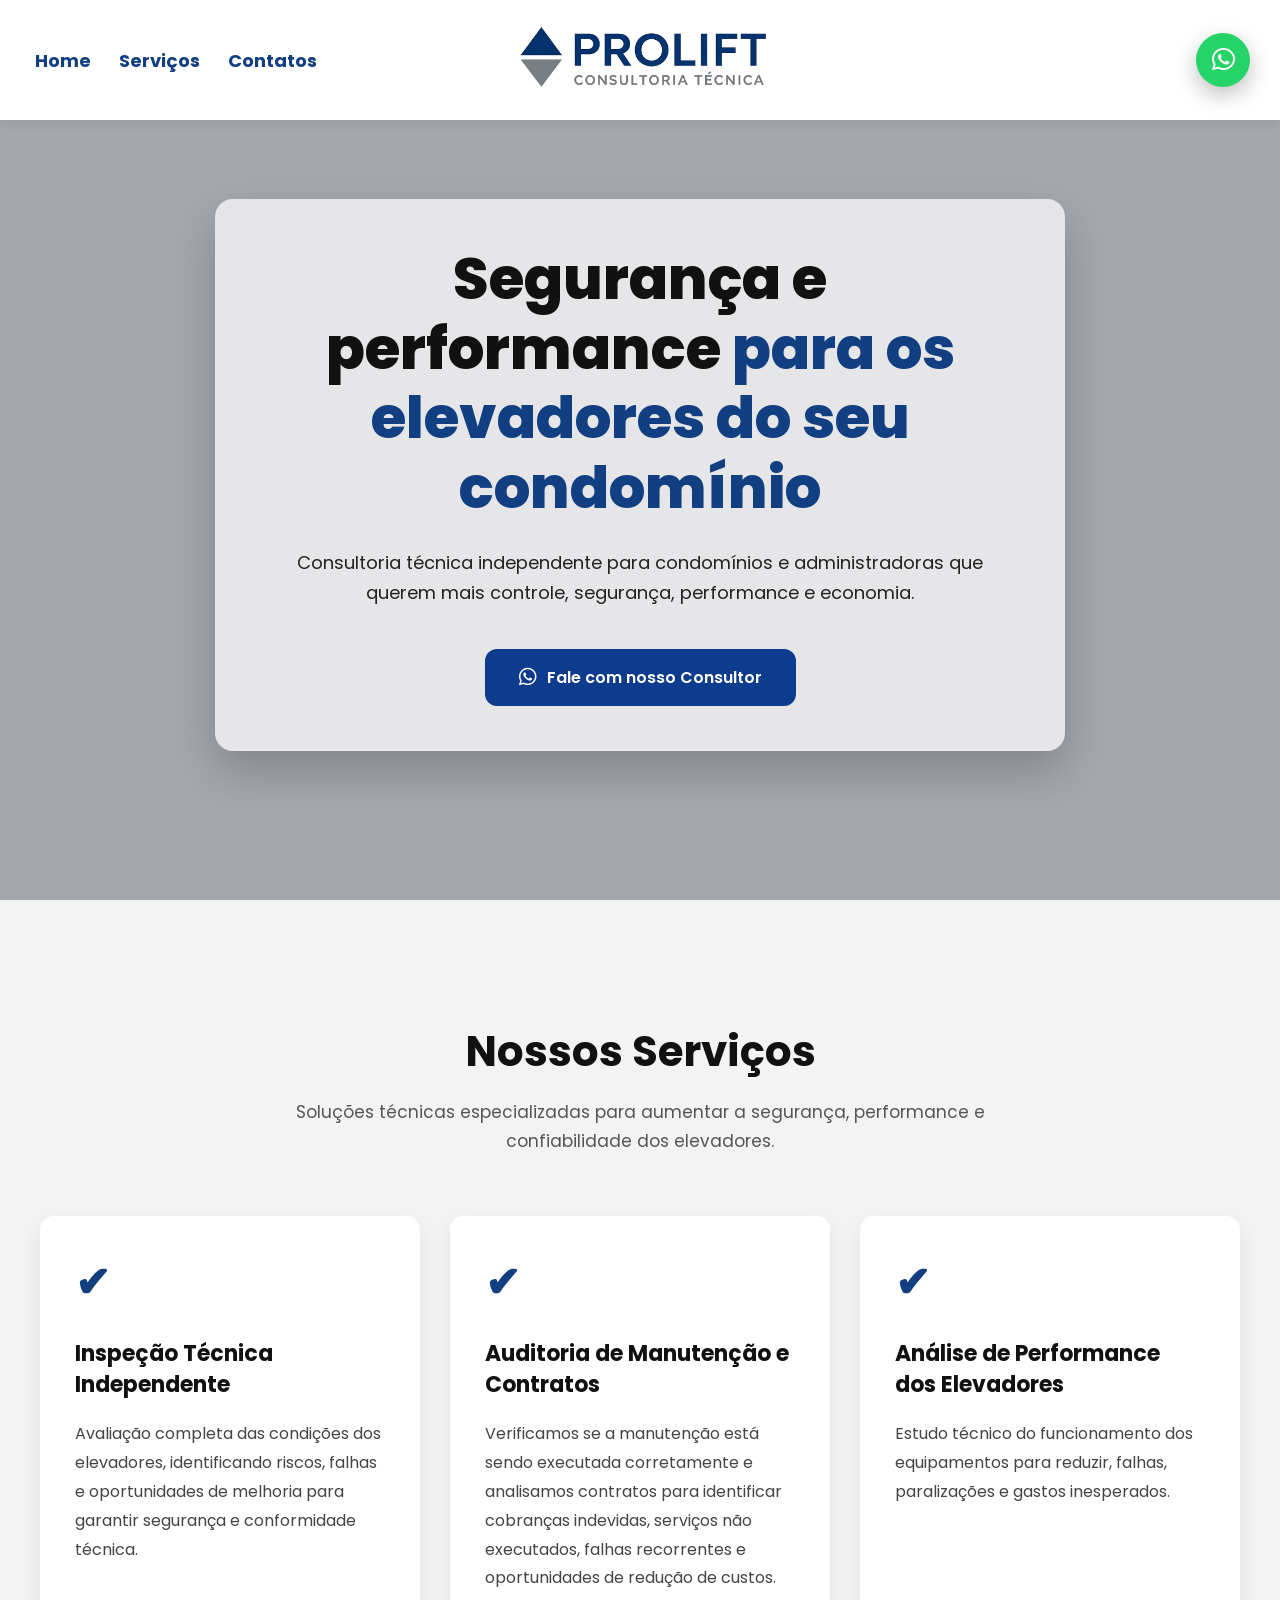
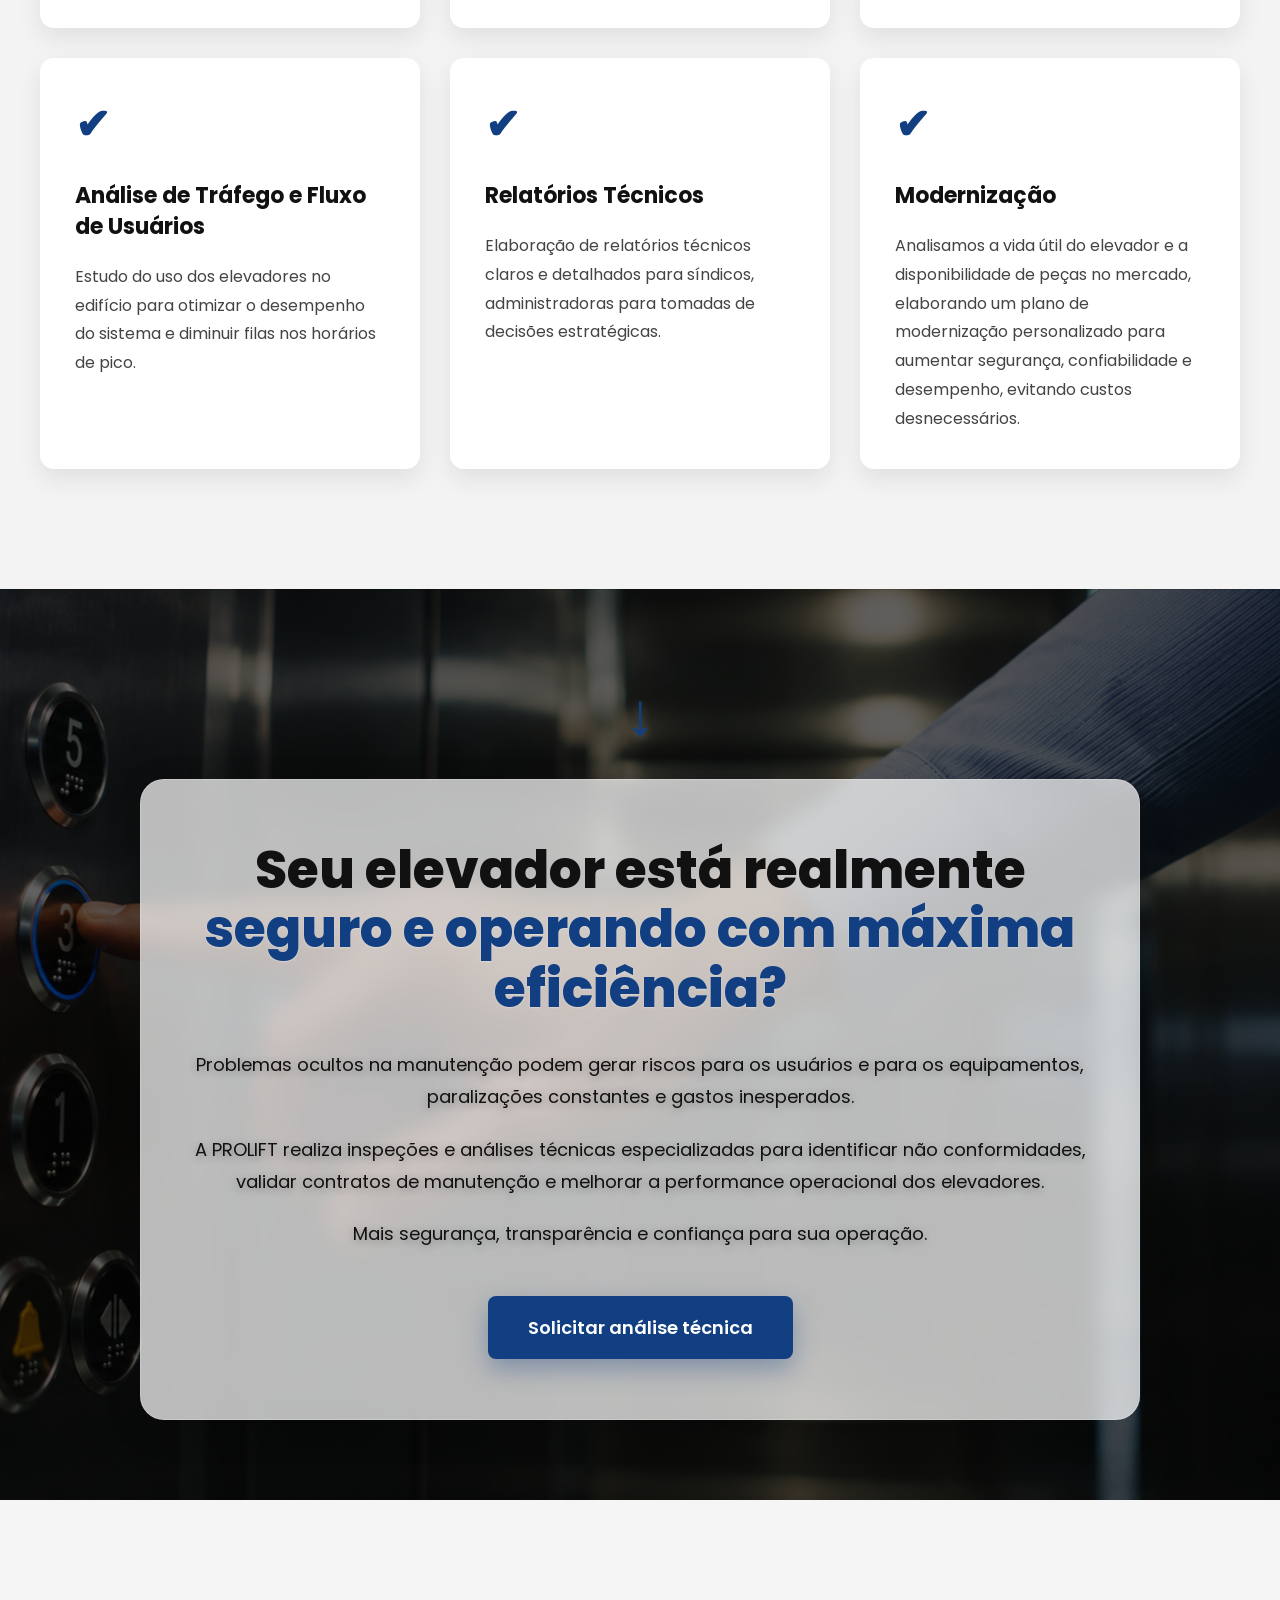
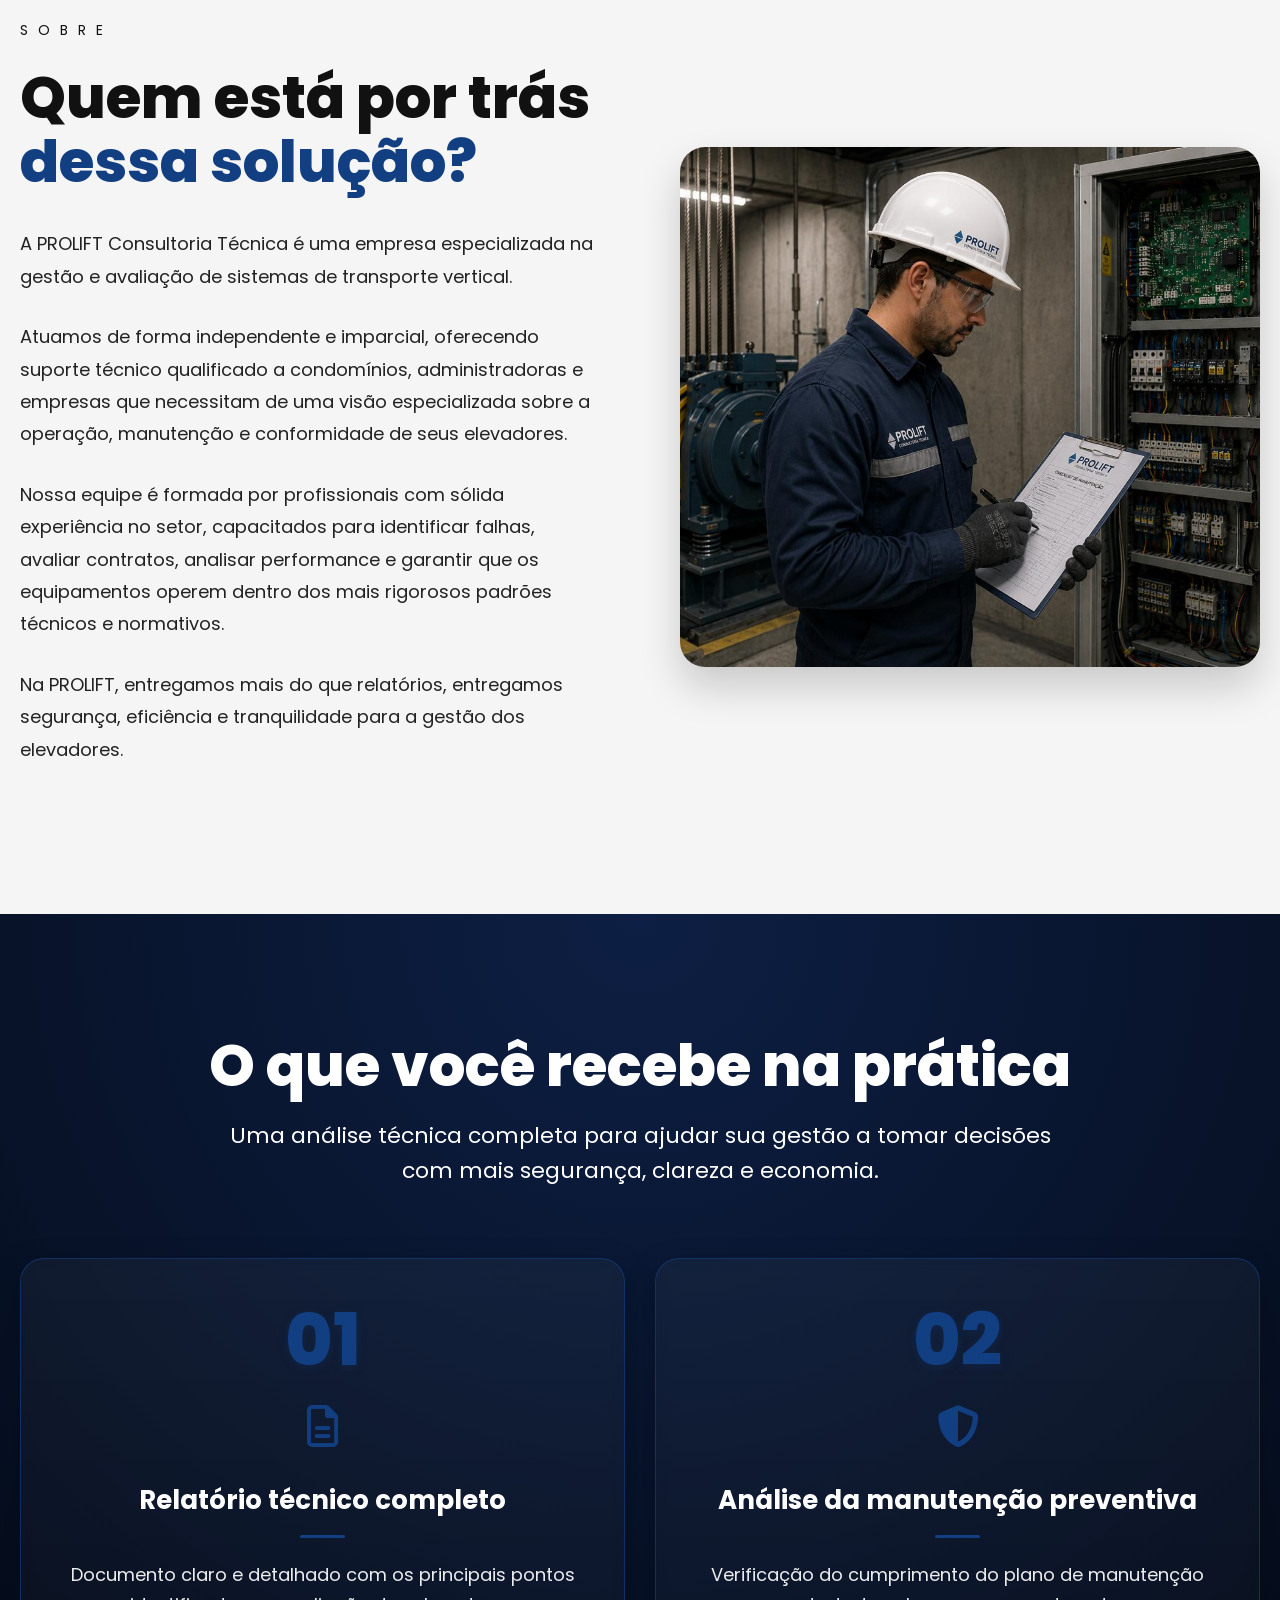
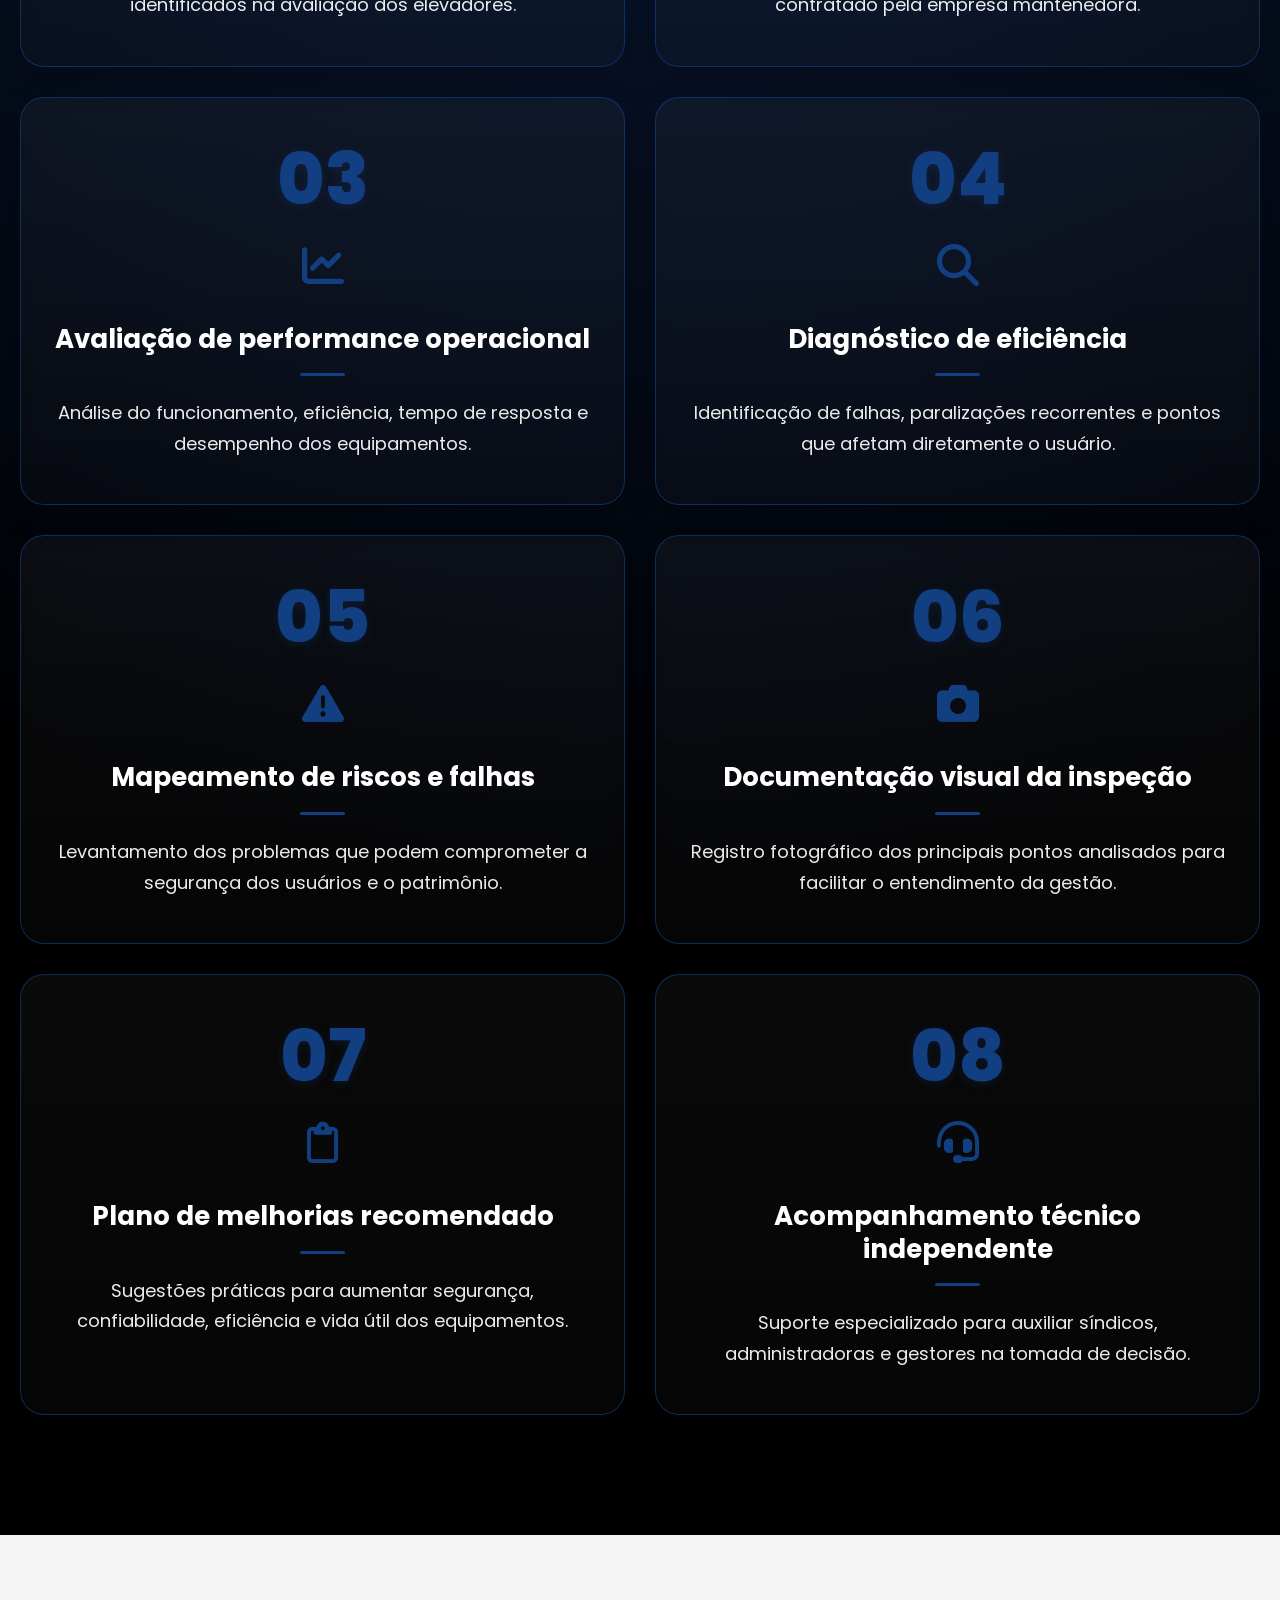
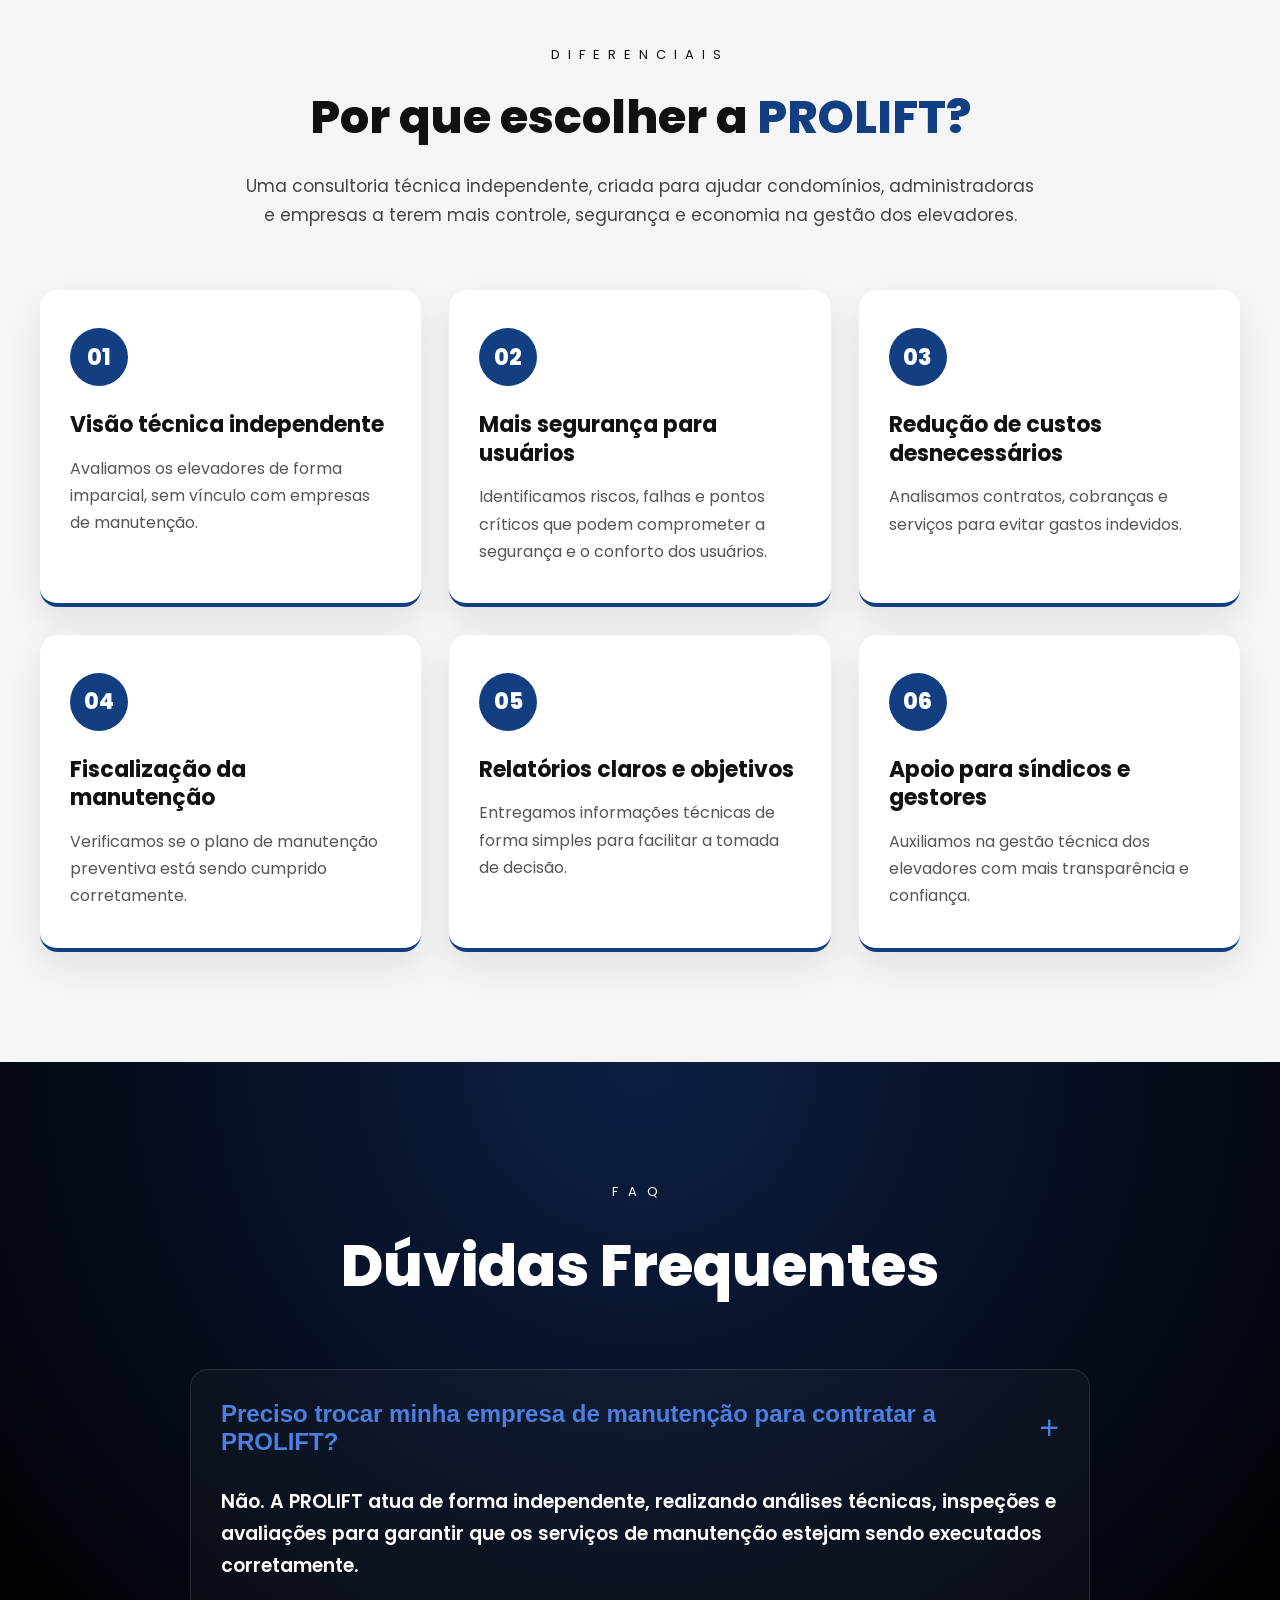
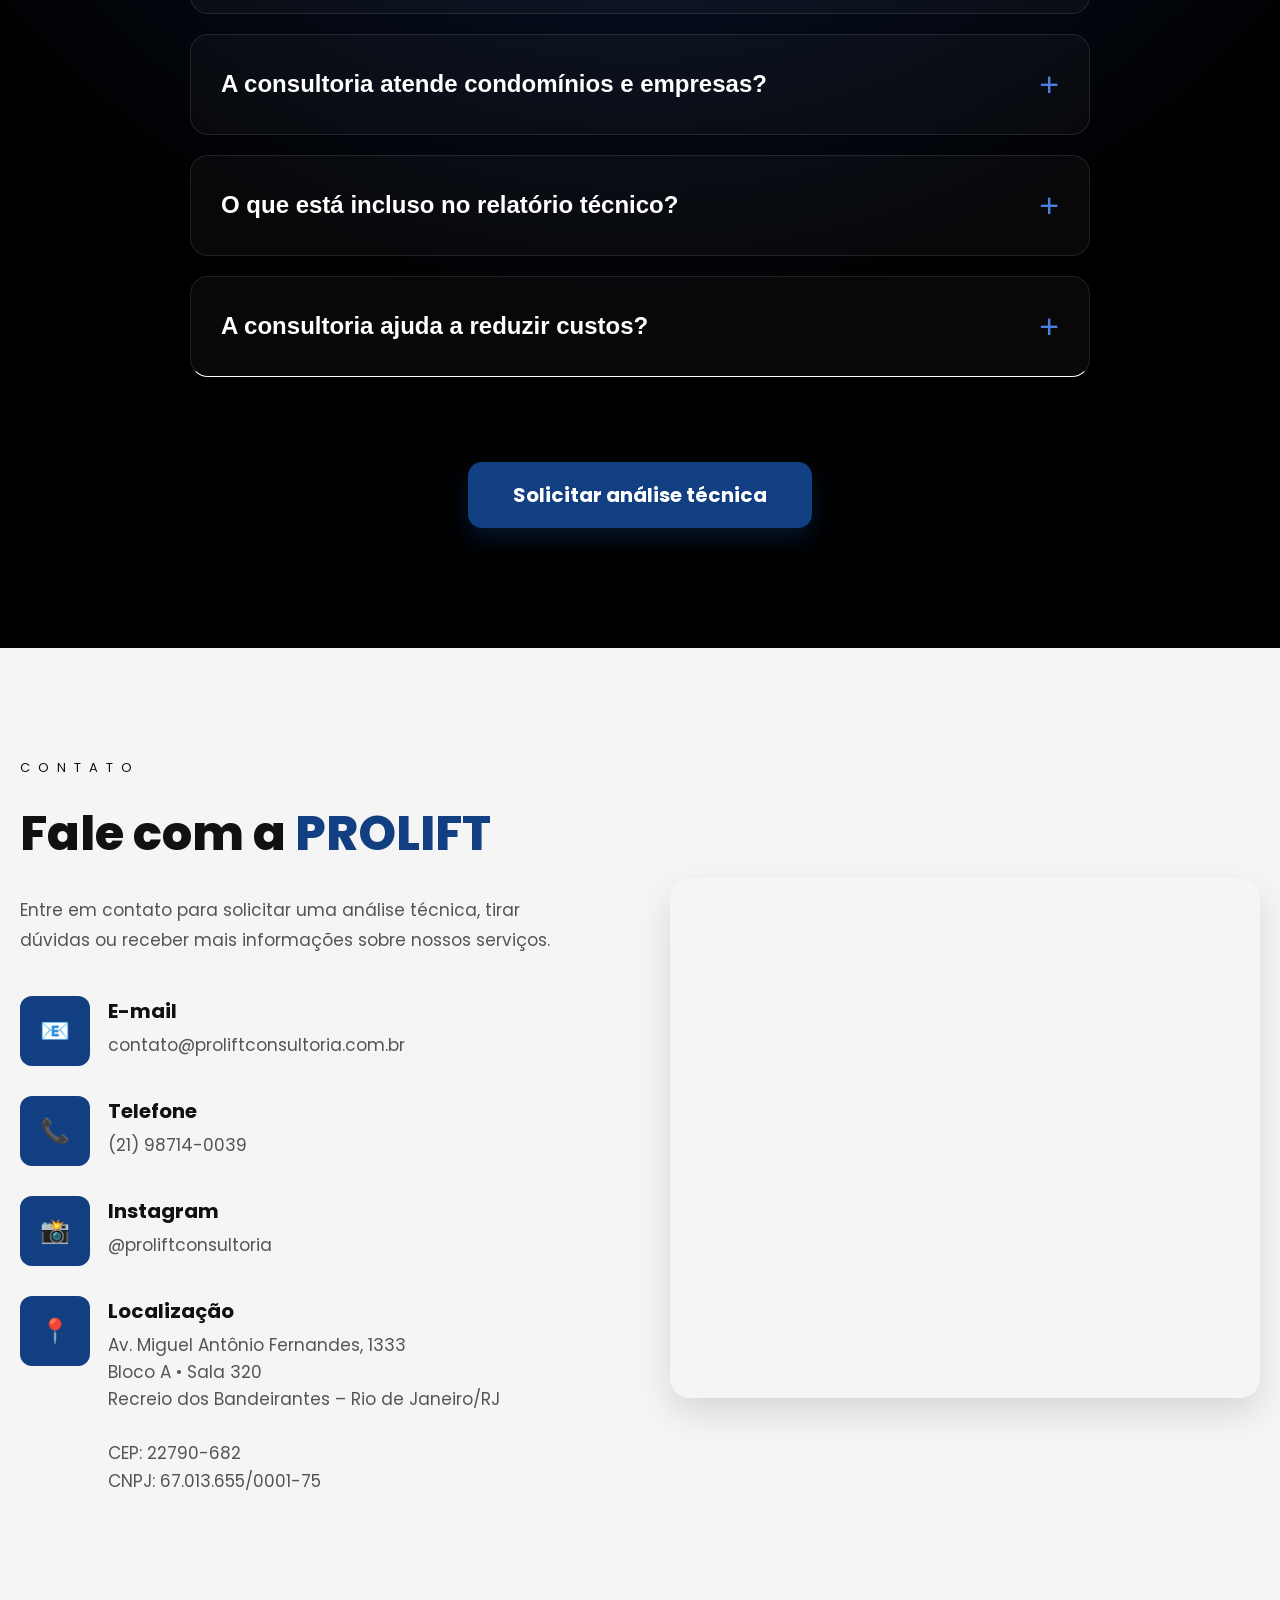
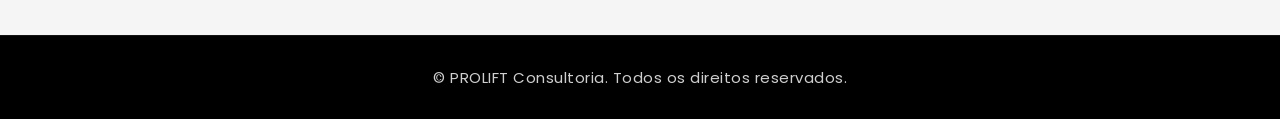
<file: index.html>
<!DOCTYPE html>
<html lang="pt-BR">
<head>
  <meta charset="UTF-8">
  <meta name="viewport" content="width=device-width, initial-scale=1.0">
  <title>PROLIFT</title>

  <link rel="icon" type="image/png" href="favicon.png">

  <link
  rel="stylesheet"
  href="https://cdnjs.cloudflare.com/ajax/libs/font-awesome/6.5.1/css/all.min.css"
/>

  <!-- CSS -->
  <link rel="stylesheet" href="estilo.css">

  <link
    rel="stylesheet"
    href="https://cdnjs.cloudflare.com/ajax/libs/font-awesome/6.5.1/css/all.min.css"
  />

  <!-- Fonte -->
  <link rel="preconnect" href="https://fonts.googleapis.com">
  <link rel="preconnect" href="https://fonts.gstatic.com" crossorigin>

  <link href="https://fonts.googleapis.com/css2?family=Poppins:wght@300;400;500;600;700;800&display=swap" rel="stylesheet">
</head>

<body>

<!-- TOPO -->
<header>

  <!-- MENU -->
  <nav class="menu">

    <a href="#inicio">Home</a>

    <a href="#servicos">Serviços</a>

    <a href="#contato">Contatos</a>

  </nav>

  <!-- LOGO -->
  <div class="logo">
    <img src="logotipo.png" alt="PROLIFT Consultoria Técnica">
  </div>

  <!-- WHATSAPP -->
  <a 
    href="https://wa.me/5521987140039"
    class="whatsapp-fixo"
    target="_blank"
  >
    <i class="fa-brands fa-whatsapp"></i>
  </a>

</header>

  <!-- HERO -->
  <section class="hero" id="inicio">

    <div class="hero-content">

      <h1>
        Segurança e performance 
        <span>para os elevadores do seu condomínio</span>
      </h1>

      <p>
        Consultoria técnica independente para condomínios e administradoras 
        que querem mais controle, segurança, performance e economia.
      </p>

      <a 
        href="https://wa.me/5521987140039"
        target="_blank"
        class="hero-btn"
      >
        <i class="fa-brands fa-whatsapp"></i>
        Fale com nosso Consultor
      </a>

    </div>

  </section>

  <section class="servicos" id="servicos">

  <div class="titulo-servicos">
    <h2>Nossos Serviços</h2>
    <p>
      Soluções técnicas especializadas para aumentar a segurança,
      performance e confiabilidade dos elevadores.
    </p>
  </div>

  <div class="cards-servicos">

  <div class="card">
    <div class="icone">✔</div>
    <h3>Inspeção Técnica Independente</h3>
    <p>
      Avaliação completa das condições dos elevadores, identificando riscos,
      falhas e oportunidades de melhoria para garantir segurança e conformidade técnica.
    </p>
  </div>

  <div class="card">
    <div class="icone">✔</div>
    <h3>Auditoria de Manutenção e Contratos</h3>
    <p>
      Verificamos se a manutenção está sendo executada corretamente e analisamos
      contratos para identificar cobranças indevidas, serviços não executados,
      falhas recorrentes e oportunidades de redução de custos.
    </p>
  </div>

  <div class="card">
    <div class="icone">✔</div>
    <h3>Análise de Performance dos Elevadores</h3>
    <p>
      Estudo técnico do funcionamento dos equipamentos para reduzir, falhas, paralizações e gastos inesperados.
    </p>
  </div>

  <div class="card">
    <div class="icone">✔</div>
    <h3>Análise de Tráfego e Fluxo de Usuários</h3>
    <p>
      Estudo do uso dos elevadores no edifício para otimizar o desempenho do sistema
      e diminuir filas nos horários de pico.
    </p>
  </div>

  <div class="card">
    <div class="icone">✔</div>
    <h3>Relatórios Técnicos</h3>
    <p>
      Elaboração de relatórios técnicos claros e detalhados para síndicos,
      administradoras para tomadas de decisões estratégicas.
    </p>
  </div>

  <div class="card">
    <div class="icone">✔</div>
    <h3>Modernização</h3>
    <p>
      Analisamos a vida útil do elevador e a disponibilidade de peças no mercado,
      elaborando um plano de modernização personalizado para aumentar segurança,
      confiabilidade e desempenho, evitando custos desnecessários.
    </p>
  </div>

</div>

  </div>

</section>

<section class="cta-elevador">

  <div class="overlay"></div>

  <div class="cta-container">

    <div class="seta">↓</div>

    <div class="cta-box">

      <h2>
        Seu elevador está realmente 
        <span>seguro e operando com máxima eficiência?</span>
      </h2>

      <p>
        Problemas ocultos na manutenção podem gerar riscos para os usuários e para os equipamentos, paralizações constantes e gastos inesperados.
      </p>

      <p>
        A PROLIFT realiza inspeções e análises técnicas especializadas
        para identificar não conformidades, validar contratos de manutenção
        e melhorar a performance operacional dos elevadores.
      </p>

      <p class="destaque">
        Mais segurança, transparência e confiança para sua operação.
      </p>

      <a 
        href="https://wa.me/5521987140039?text=Olá!%20Vim%20através%20do%20site%20da%20PROLIFT%20e%20gostaria%20de%20mais%20informações%20sobre%20os%20serviços%20de%20consultoria%20técnica%20para%20elevadores." 
        class="btn-cta"
        target="_blank"
      >
        Solicitar análise técnica
      </a>

    </div>

  </div>

</section>

<section class="sobre">

  <div class="sobre-container">

    <!-- TEXTO -->
    <div class="sobre-texto">

      <span class="subtitulo">SOBRE</span>

      <h2>
        Quem está por trás
        <span>dessa solução?</span>
      </h2>

      <p>
        A PROLIFT Consultoria Técnica é uma empresa especializada
        na gestão e avaliação de sistemas de transporte vertical.
      </p>

      <p>
        Atuamos de forma independente e imparcial, oferecendo
        suporte técnico qualificado a condomínios, administradoras
        e empresas que necessitam de uma visão especializada sobre
        a operação, manutenção e conformidade de seus elevadores.
      </p>

      <p>
        Nossa equipe é formada por profissionais com sólida experiência
        no setor, capacitados para identificar falhas, avaliar contratos,
        analisar performance e garantir que os equipamentos operem dentro
        dos mais rigorosos padrões técnicos e normativos.
      </p>

      <p>
        Na PROLIFT, entregamos mais do que relatórios, entregamos
        segurança, eficiência e tranquilidade para a gestão dos elevadores.
      </p>

    </div>

    <!-- IMAGEM -->
    <div class="sobre-imagem">

      <img 
        src="tecnico.jpeg" 
        alt="Técnico analisando elevador"
      >

    </div>

  </div>

</section>

<section class="entregas">

  <h2>
    O que você <span>recebe na prática</span>
  </h2>

  <p class="entregas-texto">
    Uma análise técnica completa para ajudar sua gestão a tomar decisões
    com mais segurança, clareza e economia.
  </p>

  <div class="entregas-grid">

    <!-- CARD 1 -->
    <div class="entrega-card">

      <span>01</span>

      <div class="entrega-icone">
        <i class="fa-regular fa-file-lines"></i>
      </div>

      <h3>Relatório técnico completo</h3>

      <div class="entrega-linha"></div>

      <p>
        Documento claro e detalhado com os principais pontos
        identificados na avaliação dos elevadores.
      </p>

    </div>

    <!-- CARD 2 -->
    <div class="entrega-card">

      <span>02</span>

      <div class="entrega-icone">
        <i class="fa-solid fa-shield-halved"></i>
      </div>

      <h3>Análise da manutenção preventiva</h3>

      <div class="entrega-linha"></div>

      <p>
        Verificação do cumprimento do plano de manutenção
        contratado pela empresa mantenedora.
      </p>

    </div>

    <!-- CARD 3 -->
    <div class="entrega-card">

      <span>03</span>

      <div class="entrega-icone">
        <i class="fa-solid fa-chart-line"></i>
      </div>

      <h3>Avaliação de performance operacional</h3>

      <div class="entrega-linha"></div>

      <p>
        Análise do funcionamento, eficiência, tempo de resposta
        e desempenho dos equipamentos.
      </p>

    </div>

    <!-- CARD 4 -->
    <div class="entrega-card">

      <span>04</span>

      <div class="entrega-icone">
        <i class="fa-solid fa-magnifying-glass"></i>
      </div>

      <h3>Diagnóstico de eficiência</h3>

      <div class="entrega-linha"></div>

      <p>
        Identificação de falhas, paralizações recorrentes e pontos que afetam diretamente o usuário.
      </p>

    </div>

    <!-- CARD 5 -->
    <div class="entrega-card">

      <span>05</span>

      <div class="entrega-icone">
        <i class="fa-solid fa-triangle-exclamation"></i>
      </div>

      <h3>Mapeamento de riscos e falhas</h3>

      <div class="entrega-linha"></div>

      <p>
        Levantamento dos problemas que podem comprometer
        a segurança dos usuários e o patrimônio.
      </p>

    </div>

    <!-- CARD 6 -->
    <div class="entrega-card">

      <span>06</span>

      <div class="entrega-icone">
        <i class="fa-solid fa-camera"></i>
      </div>

      <h3>Documentação visual da inspeção</h3>

      <div class="entrega-linha"></div>

      <p>
        Registro fotográfico dos principais pontos analisados
        para facilitar o entendimento da gestão.
      </p>

    </div>

    <!-- CARD 7 -->
    <div class="entrega-card">

      <span>07</span>

      <div class="entrega-icone">
        <i class="fa-regular fa-clipboard"></i>
      </div>

      <h3>Plano de melhorias recomendado</h3>

      <div class="entrega-linha"></div>

      <p>
        Sugestões práticas para aumentar segurança,
        confiabilidade, eficiência e vida útil dos equipamentos.
      </p>

    </div>

    <!-- CARD 8 -->
    <div class="entrega-card">

      <span>08</span>

      <div class="entrega-icone">
        <i class="fa-solid fa-headset"></i>
      </div>

      <h3>Acompanhamento técnico independente</h3>

      <div class="entrega-linha"></div>

      <p>
        Suporte especializado para auxiliar síndicos,
        administradoras e gestores na tomada de decisão.
      </p>

    </div>

  </div>

</section>

<section class="porque-prolift">

  <div class="porque-container">

    <span class="porque-subtitulo">DIFERENCIAIS</span>

    <h2>
      Por que escolher a <span>PROLIFT?</span>
    </h2>

    <p class="porque-descricao">
      Uma consultoria técnica independente, criada para ajudar condomínios,
      administradoras e empresas a terem mais controle, segurança e economia
      na gestão dos elevadores.
    </p>

    <div class="porque-grid">

      <div class="porque-card">
        <div class="porque-icone">01</div>
        <h3>Visão técnica independente</h3>
        <p>Avaliamos os elevadores de forma imparcial, sem vínculo com empresas de manutenção.</p>
      </div>

      <div class="porque-card">
        <div class="porque-icone">02</div>
        <h3>Mais segurança para usuários</h3>
        <p>Identificamos riscos, falhas e pontos críticos que podem comprometer a segurança e o conforto dos usuários.</p>
      </div>

      <div class="porque-card">
        <div class="porque-icone">03</div>
        <h3>Redução de custos desnecessários</h3>
        <p>Analisamos contratos, cobranças e serviços para evitar gastos indevidos.</p>
      </div>

      <div class="porque-card">
        <div class="porque-icone">04</div>
        <h3>Fiscalização da manutenção</h3>
        <p>Verificamos se o plano de manutenção preventiva está sendo cumprido corretamente.</p>
      </div>

      <div class="porque-card">
        <div class="porque-icone">05</div>
        <h3>Relatórios claros e objetivos</h3>
        <p>Entregamos informações técnicas de forma simples para facilitar a tomada de decisão.</p>
      </div>

      <div class="porque-card">
        <div class="porque-icone">06</div>
        <h3>Apoio para síndicos e gestores</h3>
        <p>Auxiliamos na gestão técnica dos elevadores com mais transparência e confiança.</p>
      </div>

    </div>

  </div>

</section>

<section class="faq">

  <div class="faq-container">

    <span class="faq-subtitulo">FAQ</span>

    <h2>
      Dúvidas <span>Frequentes</span>
    </h2>

    <div class="faq-lista">

      <!-- ITEM 1 -->
      <div class="faq-item ativo">

        <button type="button" class="faq-pergunta">
          Preciso trocar minha empresa de manutenção para contratar a PROLIFT?
          <span>+</span>
        </button>

        <div class="faq-resposta">
          <p>
            Não. A PROLIFT atua de forma independente, realizando análises técnicas,
            inspeções e avaliações para garantir que os serviços de manutenção estejam
            sendo executados corretamente.
          </p>
        </div>

      </div>

      <!-- ITEM 2 -->
      <div class="faq-item">

        <button type="button" class="faq-pergunta">
          A consultoria atende condomínios e empresas?
          <span>+</span>
        </button>

        <div class="faq-resposta">
          <p>
            Sim. Atendemos condomínios residenciais, comerciais, administradoras
            e empresas que precisam de apoio técnico na gestão dos elevadores.
          </p>
        </div>

      </div>

      <!-- ITEM 3 -->
      <div class="faq-item">

        <button type="button" class="faq-pergunta">
          O que está incluso no relatório técnico?
          <span>+</span>
        </button>

        <div class="faq-resposta">
          <p>
            O relatório pode incluir registros fotográficos, diagnóstico técnico,
            pontos de atenção, análise de manutenção, riscos identificados e
            recomendações de melhoria.
          </p>
        </div>

      </div>

      <!-- ITEM 4 -->
      <div class="faq-item">

        <button type="button" class="faq-pergunta">
          A consultoria ajuda a reduzir custos?
          <span>+</span>
        </button>

        <div class="faq-resposta">
          <p>
            Sim. A análise técnica pode identificar cobranças indevidas, serviços
            não executados, falhas recorrentes e oportunidades de otimização nos
            contratos de manutenção.
          </p>
        </div>

      </div>

    </div>

    <!-- BOTÃO -->
    <a 
      href="https://wa.me/5521987140039?text=Olá!%20Vim%20através%20do%20site%20da%20PROLIFT%20e%20gostaria%20de%20solicitar%20uma%20análise%20técnica%20para%20elevadores." 
      class="faq-btn"
      target="_blank"
    >
      Solicitar análise técnica
    </a>

  </div>

</section>

<section class="contato" id="contato">

  <div class="contato-container">

    <!-- TEXTO -->
    <div class="contato-info">

      <span class="contato-subtitulo">CONTATO</span>

      <h2>
        Fale com a <span>PROLIFT</span>
      </h2>

      <p class="contato-texto">
        Entre em contato para solicitar uma análise técnica,
        tirar dúvidas ou receber mais informações sobre nossos serviços.
      </p>

      <!-- E-MAIL -->
      <div class="contato-item">

        <div class="contato-icone">📧</div>

        <div>
          <h3>E-mail</h3>

          <a href="mailto:consultoria@proliftconsultoria.com.br">
            contato@proliftconsultoria.com.br
          </a>
        </div>

      </div>

      <!-- TELEFONE -->
      <div class="contato-item">

        <div class="contato-icone">📞</div>

        <div>
          <h3>Telefone</h3>

          <a 
            href="https://wa.me/5521987140039"
            target="_blank"
          >
            (21) 98714-0039
          </a>
        </div>

      </div>

      <!-- INSTAGRAM -->
      <div class="contato-item">

        <div class="contato-icone">📸</div>

        <div>
          <h3>Instagram</h3>

          <a 
            href="https://www.instagram.com/proliftconsultoria?igsh=MWh4Ymdwc2xjMGZq"
            target="_blank"
          >
            @proliftconsultoria
          </a>
        </div>

      </div>

      <!-- LOCALIZAÇÃO -->
      <div class="contato-item">

        <div class="contato-icone">📍</div>

        <div>
          <h3>Localização</h3>

          <p>
            Av. Miguel Antônio Fernandes, 1333<br>
            Bloco A • Sala 320<br>
            Recreio dos Bandeirantes – Rio de Janeiro/RJ<br><br>
          
            CEP: 22790-682<br>
            CNPJ: 67.013.655/0001-75
          </p>
        </div>

      </div>

    </div>

      <!-- MAPA -->
    <div class="contato-mapa">

      <iframe 
        src="https://www.google.com/maps?q=Av.+Miguel+Antônio+Fernandes,+1333,+Recreio+dos+Bandeirantes,+Rio+de+Janeiro&output=embed"
        allowfullscreen=""
        loading="lazy">
      </iframe>

    </div>

  </div>

</section>

<footer class="rodape">

  <div class="rodape-container">

    <p>
      © PROLIFT Consultoria. Todos os direitos reservados.
    </p>

  </div>

</footer>

<!-- JS -->
<script src="interacao.js"></script>

</body>
</html>
</file>
<file: estilo.css>
*{
  margin:0;
  padding:0;
  box-sizing:border-box;
}

body{
  font-family:'Poppins', sans-serif;
}

/* HEADER */
header{
  width:100%;
  background:#f2f2f2;
  padding:18px 0;
  position:fixed;
  top:0;
  left:0;
  z-index:1000;
}

.logo{
  text-align:center;
  font-size:40px;
  font-weight:700;
  color:#d63d70;
  letter-spacing:1px;
}

/* HERO */
.hero{
  width:100%;
  height:100vh;

  background:
  linear-gradient(rgba(15,23,42,0.38), rgba(15,23,42,0.38)),
  url('https://images.unsplash.com/photo-1486406146926-c627a92ad1ab?q=80&w=1974&auto=format&fit=crop');

  background-size:cover;
  background-position:center;

  display:flex;
  align-items:center;
  justify-content:center;

  text-align:center;
  padding:0 20px;
}

.hero-content{
  max-width:850px;
  margin-top:50px;
}

.hero h1{
  font-size:58px;
  line-height:1.2;
  color:white;
  font-weight:800;
  margin-bottom:25px;
}

.hero h1 span{
  color:#123F82;

  text-shadow:
  0 2px 8px rgba(255,255,255,0.18),
  0 2px 12px rgba(0,0,0,0.28);
}

.hero p{
  color:white;
  font-size:18px;
  font-weight:300;
  line-height:1.7;
  margin-bottom:40px;
}

.btn{
  display:inline-block;
  background:linear-gradient(90deg,#00d4ff,#0084a8);
  color:white;
  text-decoration:none;
  padding:18px 45px;
  border-radius:10px;
  font-size:18px;
  font-weight:600;
  transition:0.3s;
}

.btn:hover{
  transform:translateY(-3px);
  opacity:0.9;
}

/* RESPONSIVO */
@media(max-width:768px){

  .logo{
    font-size:28px;
  }

  .hero h1{
    font-size:38px;
  }

  .hero p{
    font-size:16px;
  }

  .btn{
    width:100%;
    max-width:320px;
  }
}

/* =========================
   SERVIÇOS
========================= */

.servicos{
  width:100%;
  background:#f3f3f3;
  padding:120px 20px;
}

.titulo-servicos{
  text-align:center;
  margin-bottom:60px;
}

.titulo-servicos h2{
  font-size:42px;
  color:#111;
  margin-bottom:15px;
}

.titulo-servicos p{
  max-width:700px;
  margin:auto;
  color:#555;
  font-size:17px;
  line-height:1.7;
}

.cards-servicos{
  max-width:1200px;
  margin:auto;

  display:grid;
  grid-template-columns:repeat(3, 1fr);

  gap:30px;
}

/* RESPONSIVO */

@media(max-width:992px){

  .cards-servicos{
    grid-template-columns:repeat(2, 1fr);
  }

}

@media(max-width:650px){

  .cards-servicos{
    grid-template-columns:1fr;
  }

}

.card{
  background:white;
  padding:35px;

  border-radius:14px;

  box-shadow:0 10px 25px rgba(0,0,0,0.08);

  transition:0.3s;
}

.card:hover{
  transform:translateY(-8px);
}

.icone{
  font-size:42px;
  color:#00cfff;
  margin-bottom:25px;
  font-weight:bold;
}

.card h3{
  font-size:22px;
  color:#111;
  margin-bottom:20px;
  line-height:1.4;
}

.card p{
  color:#444;
  line-height:1.8;
  font-size:16px;
}

/* RESPONSIVO */

@media(max-width:768px){

  .servicos{
    padding:80px 20px;
  }

  .titulo-servicos h2{
    font-size:32px;
  }

  .card{
    padding:28px;
  }

  .card h3{
    font-size:20px;
  }

}

/* =========================
   CTA ELEVADOR
========================= */

.cta-elevador{
  position:relative;

  width:100%;
  min-height:100vh;

  background:
  linear-gradient(rgba(0,0,0,0.30), rgba(0,0,0,0.30)),
  url('elevador-hero.png');

  background-size:cover;
  background-position:center;

  display:flex;
  align-items:center;
  justify-content:center;

  padding:80px 20px;
}

.overlay{
  position:absolute;
  inset:0;

  background:rgba(0,0,0,0.45);
}

.cta-container{
  position:relative;
  z-index:2;

  width:100%;
  max-width:1000px;

  text-align:center;
}

.seta{
  font-size:80px;
  color:#00d4ff;
  margin-bottom:10px;

  animation:flutuar 2s infinite;
}

@keyframes flutuar{
  0%{
    transform:translateY(0);
  }

  50%{
    transform:translateY(10px);
  }

  100%{
    transform:translateY(0);
  }
}

.cta-box{
  border:3px solid #00d4ff;

  padding:60px 50px;

  border-radius:10px;

  background:rgba(255,255,255,0.05);

  backdrop-filter:blur(4px);
}

.cta-box h2{
  font-size:52px;
  line-height:1.2;

  color:white;

  margin-bottom:30px;

  font-weight:800;
}

.cta-box h2 span{
  color:#00d4ff;
}

.cta-box p{
  color:white;

  font-size:18px;

  line-height:1.8;

  margin-bottom:20px;
}

.destaque{
  font-weight:600;
  margin-top:10px;
}

.btn-cta{
  display:inline-block;

  margin-top:25px;

  background:linear-gradient(90deg,#00d4ff,#007ea1);

  color:white;

  text-decoration:none;

  padding:18px 40px;

  border-radius:8px;

  font-size:18px;

  font-weight:600;

  transition:0.3s;
}

.btn-cta:hover{
  transform:translateY(-5px);
}

/* RESPONSIVO */

@media(max-width:768px){

  .cta-box{
    padding:40px 25px;
  }

  .cta-box h2{
    font-size:34px;
  }

  .cta-box p{
    font-size:16px;
  }

  .seta{
    font-size:55px;
  }

  .btn-cta{
    width:100%;
  }

}

/* =========================
   SOBRE
========================= */

.sobre{
  width:100%;
  padding:120px 20px;
  background:#f5f5f5;
}

.sobre-container{
  max-width:1400px;
  margin:auto;

  display:flex;
  align-items:center;
  justify-content:space-between;

  gap:80px;
}

.sobre-texto{
  flex:1;
}

.subtitulo{
  display:block;

  font-size:14px;
  letter-spacing:10px;

  color:#111;

  margin-bottom:25px;
}

.sobre-texto h2{
  font-size:58px;
  line-height:1.1;

  color:#111;

  margin-bottom:35px;

  font-weight:800;
}

.sobre-texto h2 span{
  display:block;
  color:#00cfff;
}

.sobre-texto p{
  color:#222;

  font-size:18px;

  line-height:1.8;

  margin-bottom:28px;

  max-width:700px;
}

.sobre-imagem{
  flex:1;

  display:flex;
  justify-content:center;
}

.sobre-imagem{
  flex:1;

  display:flex;
  align-items:center;
  justify-content:center;
}

.sobre-imagem img{
  width:100%;
  max-width:700px;

  height:520px;

  object-fit:cover;

  border-radius:25px;

  box-shadow:0 20px 40px rgba(0,0,0,0.18);
}

/* RESPONSIVO */

@media(max-width:992px){

  .sobre-container{
    flex-direction:column;
  }

  .sobre-texto h2{
    font-size:42px;
  }

  .sobre-texto{
    text-align:center;
  }

  .sobre-texto p{
    max-width:100%;
  }

  .subtitulo{
    letter-spacing:6px;
  }

}

@media(max-width:768px){

  .sobre{
    padding:80px 20px;
  }

  .sobre-texto h2{
    font-size:34px;
  }

  .sobre-texto p{
    font-size:16px;
  }

}

/* =========================
   ENTREGAS
========================= */

.entregas{
  width:100%;
  background:#020202;
  padding:110px 20px;
}

.entregas-container{
  max-width:1200px;
  margin:auto;
  text-align:center;
}

.entregas h2{
  color:white;
  font-size:44px;
  font-weight:800;
  margin-bottom:18px;
}

.entregas h2 span{
  color:#fff;
}

.entregas-subtitulo{
  max-width:760px;
  margin:0 auto 60px;
  color:#dcdcdc;
  font-size:17px;
  line-height:1.7;
}

.entregas-grid{
  display:grid;
  grid-template-columns:repeat(4, 1fr);
  gap:28px;
}

.entrega-card{
  min-height:260px;
  padding:34px 24px;
  border:2px solid #00cfff;
  border-radius:14px;
  background:linear-gradient(145deg, #050505, #101010);
  box-shadow:0 0 28px rgba(0, 207, 255, 0.12);
  transition:0.3s;
}

.entrega-card:hover{
  transform:translateY(-8px);
  box-shadow:0 0 35px rgba(0, 207, 255, 0.28);
}

.entrega-card span{
  display:block;
  color:#00cfff;
  font-size:64px;
  font-weight:800;
  line-height:1;
  margin-bottom:24px;
}

.entrega-card h3{
  color:white;
  font-size:18px;
  line-height:1.35;
  margin-bottom:15px;
}

.entrega-card p{
  color:#d6d6d6;
  font-size:14px;
  line-height:1.6;
}

/* RESPONSIVO */

@media(max-width:1100px){
  .entregas-grid{
    grid-template-columns:repeat(2, 1fr);
  }
}

@media(max-width:650px){
  .entregas{
    padding:80px 20px;
  }

  .entregas h2{
    font-size:34px;
  }

  .entregas-grid{
    grid-template-columns:1fr;
  }

  .entrega-card{
    min-height:auto;
  }
}

/* =========================
   POR QUE ESCOLHER A PROLIFT
========================= */

.porque-prolift{
  width:100%;
  background:#f5f5f5;
  padding:110px 20px;
}

.porque-container{
  max-width:1200px;
  margin:auto;
  text-align:center;
}

.porque-subtitulo{
  display:block;
  letter-spacing:8px;
  font-size:13px;
  color:#111;
  margin-bottom:18px;
}

.porque-container h2{
  font-size:46px;
  font-weight:800;
  color:#111;
  margin-bottom:20px;
}

.porque-container h2 span{
  color:#00cfff;
}

.porque-descricao{
  max-width:800px;
  margin:0 auto 60px;
  color:#444;
  font-size:17px;
  line-height:1.7;
}

.porque-grid{
  display:grid;
  grid-template-columns:repeat(3, 1fr);
  gap:28px;
}

.porque-card{
  background:white;
  padding:38px 30px;
  border-radius:18px;
  text-align:left;
  box-shadow:0 15px 35px rgba(0,0,0,0.08);
  border-bottom:4px solid #00cfff;
  transition:0.3s;
}

.porque-card:hover{
  transform:translateY(-8px);
  box-shadow:0 20px 45px rgba(0,0,0,0.14);
}

.porque-icone{
  width:58px;
  height:58px;
  border-radius:50%;
  background:#00cfff;
  color:white;
  display:flex;
  align-items:center;
  justify-content:center;
  font-size:22px;
  font-weight:800;
  margin-bottom:25px;
}

.porque-card h3{
  font-size:22px;
  color:#111;
  margin-bottom:15px;
  line-height:1.3;
}

.porque-card p{
  color:#555;
  font-size:16px;
  line-height:1.7;
}

/* RESPONSIVO */

@media(max-width:1000px){
  .porque-grid{
    grid-template-columns:repeat(2, 1fr);
  }
}

@media(max-width:650px){
  .porque-prolift{
    padding:80px 20px;
  }

  .porque-container h2{
    font-size:34px;
  }

  .porque-grid{
    grid-template-columns:1fr;
  }

  .porque-card{
    text-align:center;
  }

  .porque-icone{
    margin:0 auto 25px;
  }
}

/* =========================
   FAQ
========================= */

.faq{
  width:100%;
  background:#000;
  padding:110px 20px;
}

.faq-container{
  max-width:900px;
  margin:auto;
  text-align:center;
}

.faq-subtitulo{
  display:block;
  color:white;
  letter-spacing:10px;
  font-size:13px;
  margin-bottom:20px;
}

.faq h2{
  color:white;
  font-size:46px;
  font-weight:800;
  margin-bottom:35px;
}

.faq h2 span{
  color:#fff;
}

.faq-lista{
  width:100%;
  margin-bottom:40px;
}

.faq-item{
  border:1px solid #fff;
  border-bottom:none;
  text-align:left;
}

.faq-item:last-child{
  border-bottom:1px solid #fff;
}

.faq-pergunta{
  width:100%;
  background:transparent;
  color:white;
  border:none;
  padding:18px 25px;
  cursor:pointer;

  display:flex;
  align-items:center;
  justify-content:space-between;

  font-size:17px;
  font-weight:700;
  text-align:left;
}

.faq-pergunta span{
  color:#00cfff;
  font-size:24px;
  font-weight:800;
}

.faq-resposta{
  max-height:0;
  overflow:hidden;
  transition:0.4s ease;
}

.faq-resposta p{
  color:white;
  padding:0 25px 25px;
  font-size:16px;
  line-height:1.7;
  font-weight:600;
}

.faq-item.ativo .faq-resposta{
  max-height:250px;
}

.faq-item.ativo .faq-pergunta{
  color:#00cfff;
}

.faq-btn{
  display:inline-block;
  background:linear-gradient(90deg,#00d4ff,#007c91);
  color:white;
  text-decoration:none;
  padding:20px 55px;
  border-radius:9px;
  font-size:18px;
  font-weight:700;
  transition:0.3s;
}

.faq-btn:hover{
  transform:translateY(-5px);
}

/* RESPONSIVO */

@media(max-width:768px){
  .faq{
    padding:80px 20px;
  }

  .faq h2{
    font-size:34px;
  }

  .faq-pergunta{
    font-size:15px;
  }

  .faq-btn{
    width:100%;
  }
}

/* =========================
   CONTATO
========================= */

.contato{
  width:100%;
  padding:110px 20px;
  background:#f5f5f5;
}

.contato-container{
  max-width:1300px;
  margin:auto;

  display:flex;
  gap:60px;

  align-items:center;
  justify-content:space-between;
}

.contato-info{
  flex:1;
}

.contato-subtitulo{
  display:block;

  letter-spacing:8px;

  font-size:13px;

  color:#111;

  margin-bottom:20px;
}

.contato-info h2{
  font-size:48px;

  font-weight:800;

  color:#111;

  margin-bottom:25px;
}

.contato-info h2 span{
  color:#00cfff;
}

.contato-texto{
  color:#555;

  font-size:17px;

  line-height:1.8;

  margin-bottom:40px;

  max-width:550px;
}

.contato-item{
  display:flex;
  align-items:flex-start;
  gap:18px;

  margin-bottom:30px;
}

.contato-icone{
  width:55px;
  height:55px;

  background:#00cfff;

  border-radius:12px;

  display:flex;
  align-items:center;
  justify-content:center;

  font-size:24px;
}

.contato-item h3{
  color:#111;
  margin-bottom:6px;
  font-size:20px;
}

.contato-item a,
.contato-item p{
  color:#555;
  font-size:17px;
  text-decoration:none;
  line-height:1.6;
}

.contato-item a:hover{
  color:#00cfff;
}

.contato-mapa{
  flex:1;
}

.contato-mapa iframe{
  width:100%;
  height:520px;

  border:none;

  border-radius:20px;

  box-shadow:0 15px 35px rgba(0,0,0,0.12);
}

/* RESPONSIVO */

@media(max-width:992px){

  .contato-container{
    flex-direction:column;
  }

  .contato-info{
    width:100%;
  }

  .contato-mapa{
    width:100%;
  }

}

@media(max-width:768px){

  .contato{
    padding:80px 20px;
  }

  .contato-info h2{
    font-size:34px;
  }

  .contato-texto{
    font-size:16px;
  }

  .contato-mapa iframe{
    height:400px;
  }

}

/* =========================
   RODAPÉ
========================= */

.rodape{
  width:100%;
  background:#000;
  padding:30px 20px;

  border-top:1px solid rgba(255,255,255,0.08);
}

.rodape-container{
  max-width:1200px;
  margin:auto;

  text-align:center;
}

.rodape p{
  color:#cfcfcf;
  font-size:15px;
  letter-spacing:0.5px;
}

/* =========================
   AJUSTE AZUL MARINHO PROLIFT
========================= */

:root{
  --azul-prolift:#123F82;
  --azul-prolift-escuro:#0B2E5C;
}

/* Textos em azul */
.hero h1 span,
.cta-box h2 span,
.sobre-texto h2 span,
.entregas h2 span,
.porque-container h2 span,
.faq h2 span,
.contato-info h2 span,
.faq-item.ativo .faq-pergunta,
.faq-pergunta span,
.contato-item a:hover{
  color:var(--azul-prolift);
}

/* Logo */
.logo{
  color:var(--azul-prolift);
}

/* Ícones e números */
.icone,
.seta,
.entrega-card span{
  color:var(--azul-prolift);
}

/* Botões */
.btn,
.btn-cta,
.faq-btn{
  background:linear-gradient(90deg, var(--azul-prolift), var(--azul-prolift-escuro));
}

/* Bordas */
.cta-box{
  border-color:var(--azul-prolift);
}

.entrega-card{
  border-color:var(--azul-prolift);
  box-shadow:0 0 28px rgba(18, 63, 130, 0.18);
}

.entrega-card:hover{
  box-shadow:0 0 35px rgba(18, 63, 130, 0.35);
}

.porque-card{
  border-bottom-color:var(--azul-prolift);
}

/* Círculos e blocos azuis */
.porque-icone,
.contato-icone{
  background:var(--azul-prolift);
}

/* HERO COM TEXTO MAIS DESTACADO */

.hero-content{
  background:rgba(255,255,255,0.72);
  padding:45px 55px;
  border-radius:18px;
  backdrop-filter:blur(6px);
  box-shadow:0 20px 45px rgba(0,0,0,0.20);
}

.hero h1{
  color:#111;
}

.hero h1 span{
  color:#123F82;
  text-shadow:none;
}

.hero p{
  color:#222;
  font-weight:400;
}

/* CTA MAIS PREMIUM E LEGÍVEL */

.cta-box{
  background:rgba(255,255,255,0.16);

  backdrop-filter:blur(10px);

  border:1px solid rgba(255,255,255,0.22);

  box-shadow:
  0 15px 40px rgba(0,0,0,0.22);

  border-radius:22px;

  padding:60px 70px;
}

/* TÍTULO */

.cta-box h2{
  color:#ffffff;

  line-height:1.15;

  text-shadow:
  0 3px 12px rgba(0,0,0,0.35);
}

/* PARTE AZUL MARINHO */

.cta-box h2 span{
  color:#123F82;

  text-shadow:
  0 2px 8px rgba(255,255,255,0.18),
  0 2px 10px rgba(0,0,0,0.28);
}

/* TEXTOS */

.cta-box p{
  color:#ffffff;

  font-weight:400;

  text-shadow:
  0 2px 8px rgba(0,0,0,0.30);
}

/* SETA */

.seta{
  color:#123F82;

  font-size:60px;

  margin-bottom:20px;

  text-shadow:
  0 2px 10px rgba(255,255,255,0.25);
}

/* BOTÃO */

.btn-cta{
  background:#123F82;

  color:#fff;

  border:none;

  box-shadow:
  0 10px 25px rgba(18,63,130,0.35);

  transition:0.3s;
}

.btn-cta:hover{
  transform:translateY(-3px);

  background:#0d2f63;

  box-shadow:
  0 15px 30px rgba(18,63,130,0.45);
}

/* FAQ MAIS PREMIUM */

.faq{
  background:
  radial-gradient(circle at top, #0d1f44 0%, #000000 65%);

  padding:120px 20px;
}

/* TÍTULO */

.faq h2{
  color:#fff;

  font-size:58px;

  margin-bottom:60px;

  text-align:center;
}

.faq h2 span{
  color:#fff;

  text-shadow:none;
}

/* CAIXAS */

.faq-item{
  background:rgba(255,255,255,0.03);

  border:1px solid rgba(255,255,255,0.10);

  border-radius:18px;

  margin-bottom:20px;

  overflow:hidden;

  transition:0.3s;
}

.faq-item:hover{
  border-color:#123F82;

  box-shadow:
  0 0 25px rgba(18,63,130,0.20);
}

/* PERGUNTA */

.faq-pergunta{
  width:100%;

  background:none;

  border:none;

  color:#ffffff;

  font-size:24px;

  font-weight:700;

  text-align:left;

  padding:30px;

  cursor:pointer;

  display:flex;

  align-items:center;

  justify-content:space-between;
}

/* QUANDO ABRIR */

.faq-item.ativo .faq-pergunta{
  color:#4c7fe0;
}

/* ÍCONE */

.faq-pergunta span{
  color:#4c7fe0;

  font-size:34px;

  font-weight:300;
}

/* RESPOSTA */

.faq-resposta{
  max-height:0;

  overflow:hidden;

  transition:0.4s ease;
}

.faq-item.ativo .faq-resposta{
  max-height:300px;
}

.faq-resposta p{
  color:#ffffff;

  font-size:19px;

  line-height:1.7;

  padding:
  0 30px 30px;
}

/* BOTÃO */

.faq-btn{
  display:inline-block;

  margin-top:45px;

  background:#123F82;

  color:#fff;

  padding:18px 45px;

  border-radius:14px;

  text-decoration:none;

  font-size:20px;

  font-weight:700;

  transition:0.3s;

  box-shadow:
  0 10px 25px rgba(18,63,130,0.35);
}

.faq-btn:hover{
  background:#0d2f63;

  transform:translateY(-3px);
}

/* =======================================================
   O QUE VOCÊ RECEBE - ESTILO PREMIUM
======================================================= */

.entregas{
  padding:120px 20px;

  background:
  radial-gradient(circle at top, #0d1f44 0%, #000000 70%);

  text-align:center;
}

/* TÍTULO */

.entregas h2{
  font-size:58px;

  color:#fff;

  margin-bottom:20px;

  line-height:1.1;
}

.entregas h2 span{
  color:#fff !important;
  text-shadow:none !important;
}

/* TEXTO */

.entregas-texto{
  color:#ffffff;

  font-size:22px;

  max-width:850px;

  margin:0 auto 70px;

  line-height:1.6;
}

/* GRID */

.entregas-grid{
  display:grid;

  grid-template-columns:
  repeat(4, 1fr);

  gap:30px;

  max-width:1400px;

  margin:0 auto;
}

/* CARDS */

.entrega-card{
  background:
  linear-gradient(
    180deg,
    rgba(255,255,255,0.04),
    rgba(255,255,255,0.02)
  );

  border:
  1px solid rgba(18,63,130,0.65);

  border-radius:24px;

  padding:45px 30px;

  transition:0.35s;

  position:relative;

  overflow:hidden;

  backdrop-filter:blur(6px);

  box-shadow:
  0 10px 30px rgba(0,0,0,0.25);
}

/* EFEITO HOVER */

.entrega-card:hover{
  transform:
  translateY(-8px);

  border-color:#123F82;

  box-shadow:
  0 15px 40px rgba(18,63,130,0.30);
}

/* NÚMERO */

.entrega-card span{
  display:block;

  font-size:72px;

  font-weight:800;

  color:#123F82;

  margin-bottom:20px;

  line-height:1;

  text-shadow:
  0 2px 10px rgba(18,63,130,0.25);
}

/* ÍCONE */

.entrega-icone{
  font-size:42px;

  color:#123F82;

  margin-bottom:25px;
}

/* TÍTULO CARD */

.entrega-card h3{
  color:#ffffff;

  font-size:30px;

  line-height:1.2;

  margin-bottom:18px;

  font-weight:700;
}

/* LINHA */

.entrega-linha{
  width:45px;

  height:3px;

  background:#123F82;

  border-radius:999px;

  margin:
  0 auto 22px;
}

/* TEXTO CARD */

.entrega-card p{
  color:#ffffff;

  font-size:18px;

  line-height:1.7;

  opacity:0.92;
}

/* RESPONSIVO */

@media(max-width:1200px){

  .entregas-grid{
    grid-template-columns:
    repeat(2, 1fr);
  }

}

@media(max-width:768px){

  .entregas h2{
    font-size:42px;
  }

  .entregas-grid{
    grid-template-columns:1fr;
  }

  .entrega-card{
    padding:40px 25px;
  }

}

/* =========================
   HEADER
========================= */

header{
  height:90px;

  background:#fff;

  display:flex;
  align-items:center;
  justify-content:center;

  position:relative;
}

/* =================================
   AUMENTAR ALTURA DA BARRA SUPERIOR
================================= */

header{
  height:180px;
}

/* LOGOTIPO */

.logo{
  display:flex;
  align-items:center;
  justify-content:center;
}

.logo img{
  height:200px;
  width:auto;

  display:block;

  object-fit:contain;
}

/* MOBILE */

@media(max-width:768px){

  header{
    height:125px;
  }

  .logo img{
    height:170px;
  }

}

/* DESENCOSTAR LOGO DO TOPO */

.logo{
  padding-top:20px;
}

/* =========================
   HEADER COM MENU
========================= */

header{
  height:110px;
  background:#fff;
  display:flex;
  align-items:center;
  justify-content:center;
  position:fixed;
  top:0;
  left:0;
  width:100%;
  z-index:1000;
  box-shadow:0 2px 10px rgba(0,0,0,0.06);
}

.menu{
  position:absolute;
  left:70px;
  top:50%;
  transform:translateY(-50%);
  display:flex;
  align-items:center;
  gap:35px;
}

.menu a{
  color:#123F82;
  text-decoration:none;
  font-size:20px;
  font-weight:700;
}

.menu a:hover{
  color:#0B2E5C;
}

.logo{
  display:flex;
  align-items:center;
  justify-content:center;
  padding-top:12px;
}

.logo img{
  height:380px;
  width:auto;
  display:block;
  object-fit:contain;
}

.whatsapp-fixo{
  position:absolute;
  right:35px;
  top:50%;
  transform:translateY(-50%);
  width:60px;
  height:60px;
  background:#25D366;
  border-radius:50%;
  display:flex;
  align-items:center;
  justify-content:center;
  color:#fff;
  font-size:30px;
  text-decoration:none;
  box-shadow:0 8px 22px rgba(0,0,0,0.25);
  z-index:1001;
}

.whatsapp-fixo:hover{
  transform:translateY(-50%) scale(1.08);
}

@media(max-width:768px){

  header{
    height:135px;
    flex-direction:column;
  }

  .menu{
    position:absolute;
    left:15px;
    top:18px;
    transform:none;
    gap:12px;
  }

  .menu a{
    font-size:13px;
  }

  .logo img{
    height:170px;
  }

  .whatsapp-fixo{
    right:14px;
    top:22px;
    width:48px;
    height:48px;
    font-size:24px;
  }
}

/* =================================
   CTA PREMIUM CLEAN
================================= */

.cta-box{

  border:1px solid rgba(255,255,255,0.22);

  padding:60px 50px;

  border-radius:24px;

  background:rgba(255,255,255,0.72);

  backdrop-filter:blur(10px);

  -webkit-backdrop-filter:blur(10px);

  box-shadow:
  0 10px 35px rgba(0,0,0,0.18);

}

.cta-box h2{
  color:#111;

  text-shadow:none;

  font-weight:800;
}

.cta-box h2 span{

  color:#123F82;

  font-weight:800;

  text-shadow:
  0 1px 2px rgba(255,255,255,0.35);

}

/* =================================
   TEXOS PRETOS NO CTA
================================= */

.cta-box p{
  color:#111;
}

.destaque{
  color:#111;
}

/* =========================
   RESPONSIVO GERAL CELULAR
========================= */

html, body{
  width:100%;
  overflow-x:hidden;
}

img{
  max-width:100%;
}

/* HEADER MOBILE CORRIGIDO */

@media(max-width:768px){

  header{
    height:110px !important;
    padding:0 15px !important;

    display:flex !important;
    align-items:center !important;
    justify-content:center !important;
  }

  .logo{
    padding-top:0 !important;
  }

  .logo img{
    width:150px !important;
    height:auto !important;
    max-height:90px !important;
    object-fit:contain !important;
  }

  .menu{
    position:absolute !important;
    left:10px !important;
    top:15px !important;

    display:flex !important;
    gap:10px !important;
  }

  .menu a{
    font-size:13px !important;
    font-weight:700 !important;
    text-decoration:none !important;
  }

  .whatsapp-fixo{
    width:48px !important;
    height:48px !important;

    right:12px !important;
    top:28px !important;

    font-size:22px !important;
  }

  /* HERO MOBILE */

  .hero{
    min-height:100vh !important;
    height:auto !important;

    padding:150px 18px 70px !important;

    background-position:center !important;
  }

  .hero-content{
    width:100% !important;
    max-width:100% !important;

    padding:30px 22px !important;
    margin-top:0 !important;
  }

  .hero h1{
    font-size:30px !important;
    line-height:1.2 !important;
  }

  .hero p{
    font-size:15px !important;
    line-height:1.6 !important;
  }

  .btn{
    width:100% !important;
    max-width:280px !important;
    font-size:14px !important;
  }

}

/* =========================
   AJUSTE FINAL MOBILE
========================= */

@media(max-width:768px){

  /* HEADER MOBILE */
  header{
    height:95px !important;
    padding:0 12px !important;

    display:flex !important;
    align-items:center !important;
    justify-content:center !important;

    position:fixed !important;
  }

  .menu{
    position:absolute !important;
    left:12px !important;
    top:18px !important;

    display:flex !important;
    gap:12px !important;
  }

  .menu a{
    font-size:12px !important;
    font-weight:700 !important;
  }

  .logo{
    padding-top:18px !important;
  }

  .logo img{
    width:120px !important;
    height:auto !important;
    max-height:55px !important;
  }

  .whatsapp-fixo{
    width:46px !important;
    height:46px !important;

    right:12px !important;
    top:24px !important;

    font-size:22px !important;
  }

  /* HERO MOBILE */
  .hero{
    padding:130px 16px 60px !important;
    min-height:100vh !important;
    background-position:center top !important;
  }

  .hero-content{
    padding:26px 20px !important;
    border-radius:18px !important;
  }

  .hero h1{
    font-size:29px !important;
  }

  /* CTA ELEVADOR MOBILE */
  .cta-elevador{
    min-height:100vh !important;

    padding:125px 14px 60px !important;

    background-image:
      linear-gradient(rgba(0,0,0,0.20), rgba(0,0,0,0.20)),
      url('elevador-hero.png') !important;

    background-size:cover !important;

    background-position:left center !important;
  }

  .cta-container{
    width:100% !important;
  }

  .seta{
    font-size:42px !important;
    margin-bottom:18px !important;
  }

  .cta-box{
    width:100% !important;
    max-width:330px !important;

    padding:28px 20px !important;

    border-radius:20px !important;

    background:rgba(255,255,255,0.70) !important;

    backdrop-filter:blur(8px) !important;
    -webkit-backdrop-filter:blur(8px) !important;
  }

  .cta-box h2{
    font-size:26px !important;
    line-height:1.15 !important;
    margin-bottom:22px !important;
    color:#111 !important;
  }

  .cta-box h2 span{
    font-size:26px !important;
    line-height:1.15 !important;
    color:#123F82 !important;
  }

  .cta-box p{
    color:#111 !important;
    font-size:14px !important;
    line-height:1.6 !important;
  }

  .btn-cta{
    width:100% !important;
    max-width:240px !important;
    font-size:14px !important;
  }

}

/* =========================
   AJUSTE FINAL RESPONSIVO
========================= */

html{
  scroll-behavior:smooth;
}

section{
  scroll-margin-top:120px;
}

body{
  overflow-x:hidden;
}

/* HEADER DESKTOP */

header{
  height:95px !important;
  padding:0 30px !important;
  background:#fff !important;

  display:flex !important;
  align-items:center !important;
  justify-content:center !important;

  position:fixed !important;
  top:0 !important;
  left:0 !important;
  width:100% !important;
  z-index:9999 !important;

  box-shadow:0 2px 12px rgba(0,0,0,0.08);
}

.logo{
  padding:0 !important;
}

.logo img{
  width:170px !important;
  height:auto !important;
  max-height:80px !important;
  object-fit:contain !important;
}

.menu{
  position:absolute !important;
  left:35px !important;
  top:50% !important;
  transform:translateY(-50%) !important;

  display:flex !important;
  gap:28px !important;
}

.menu a{
  color:#123F82 !important;
  text-decoration:none !important;
  font-size:18px !important;
  font-weight:700 !important;
}

.whatsapp-fixo{
  position:absolute !important;
  right:30px !important;
  top:50% !important;
  transform:translateY(-50%) !important;

  width:54px !important;
  height:54px !important;

  display:flex !important;
  align-items:center !important;
  justify-content:center !important;

  background:#25D366 !important;
  color:#fff !important;
  border-radius:50% !important;
  font-size:26px !important;

  z-index:10000 !important;
}

/* MOBILE */

@media(max-width:768px){

  header{
    height:82px !important;
    padding:0 15px !important;
  }

  .logo img{
    width:120px !important;
    max-height:58px !important;
  }

  .whatsapp-fixo{
    width:46px !important;
    height:46px !important;
    right:14px !important;
    font-size:22px !important;
  }

  .menu{
    position:fixed !important;
    left:50% !important;
    bottom:18px !important;
    top:auto !important;

    transform:translateX(-50%) !important;

    background:#ffffff !important;

    padding:12px 18px !important;

    border-radius:999px !important;

    display:flex !important;
    gap:18px !important;

    box-shadow:0 8px 25px rgba(0,0,0,0.18);

    z-index:10001 !important;
  }

  .menu a{
    font-size:13px !important;
    font-weight:800 !important;
    color:#123F82 !important;
    white-space:nowrap !important;
  }

  section{
    scroll-margin-top:95px;
  }

  .hero{
    min-height:100vh !important;
    height:auto !important;
    padding:120px 16px 90px !important;
    background-position:center center !important;
  }

  .hero-content{
    width:100% !important;
    max-width:100% !important;
    padding:28px 20px !important;
    border-radius:18px !important;
  }

  .hero h1{
    font-size:30px !important;
    line-height:1.18 !important;
  }

  .hero p{
    font-size:15px !important;
    line-height:1.6 !important;
  }

  .btn{
    width:100% !important;
    max-width:260px !important;
    font-size:14px !important;
  }

  .cta-elevador{
    min-height:100vh !important;
    padding:100px 14px 90px !important;
    background-position:left center !important;
  }

  .cta-box{
    width:100% !important;
    max-width:340px !important;
    padding:28px 20px !important;
    border-radius:20px !important;
  }

  .cta-box h2{
    font-size:26px !important;
    line-height:1.15 !important;
  }

  .cta-box h2 span{
    font-size:26px !important;
    line-height:1.15 !important;
  }

  .cta-box p{
    font-size:14px !important;
    line-height:1.6 !important;
  }

  .cards-servicos,
  .entregas-grid,
  .porque-grid{
    grid-template-columns:1fr !important;
  }

  .sobre-container,
  .contato-container{
    flex-direction:column !important;
  }

  .sobre-imagem img{
    height:auto !important;
    max-height:360px !important;
  }

  .contato-mapa iframe{
    height:330px !important;
  }
}

/* =========================
   LOGOTIPO DEFINITIVO
========================= */

header{
  height:120px !important;

  display:flex !important;
  align-items:center !important;
  justify-content:center !important;

  background:#fff !important;

  position:fixed !important;
  top:0;
  left:0;
  width:100%;

  z-index:9999;
}

.logo{
  display:flex !important;
  align-items:center !important;
  justify-content:center !important;

  padding:0 !important;
  margin:0 !important;
}

.logo img{

  width:280px !important;

  max-width:none !important;

  height:auto !important;

  max-height:none !important;

  object-fit:contain !important;

  display:block !important;
}

/* MOBILE */

@media(max-width:768px){

  header{
    height:95px !important;
  }

  .logo img{

    width:200px !important;

    max-width:none !important;

    height:auto !important;

    max-height:none !important;
  }

}

/* =================================
   AJUSTE CTA MOBILE CENTRALIZADO
================================= */

@media(max-width:768px){

  .cta-elevador{

    display:flex !important;
    align-items:center !important;
    justify-content:center !important;

    padding:120px 16px 140px !important;

    background-size:cover !important;

    /* MOSTRA MAIS DA FOTO */
    background-position:center center !important;
  }

  .cta-container{

    width:100% !important;

    display:flex !important;
    flex-direction:column !important;

    align-items:center !important;
    justify-content:center !important;
  }

  .cta-box{

    margin:0 auto !important;

    width:100% !important;
    max-width:340px !important;

    text-align:center !important;
  }

  .cta-box h2{
    text-align:center !important;
  }

  .cta-box p{
    text-align:center !important;
  }

  .btn-cta{

    display:flex !important;

    align-items:center !important;
    justify-content:center !important;

    margin:25px auto 0 auto !important;
  }

}

/* =========================
   CORREÇÃO FINAL FAQ
========================= */

.faq h2,
.faq h2 span{
  color:#fff !important;
  text-shadow:none !important;
}

/* =========================
   FUNDO MOBILE ELEVADOR
========================= */

@media screen and (max-width:768px){

  .cta-elevador{

    background:
      linear-gradient(rgba(0,0,0,0.35), rgba(0,0,0,0.35)),
      url("elevador-hero.png") !important;

    background-size:cover !important;

    background-position:15% center !important;

    background-repeat:no-repeat !important;
  }

}

/* =========================
   CORREÇÃO GRID ENTREGAS
========================= */

@media(max-width:1300px){

  .entregas-grid{
    grid-template-columns:repeat(2, 1fr) !important;
  }

  .entrega-card h3{
    font-size:26px !important;
    line-height:1.25 !important;
  }

}

@media(max-width:768px){

  .entregas-grid{
    grid-template-columns:1fr !important;
  }

  .entrega-card h3{
    font-size:24px !important;
  }

}

/* CORREÇÃO CARD ENTREGAS */

.entrega-card{
  overflow:visible !important;
  min-width:0 !important;
}

.entrega-card h3{
  word-break:break-word !important;
}

/* ESTILIZANDO BOTÃO PRIMEIRA SESSÃO */

.hero-btn{
  background:#0d3b8e;
  color:#fff;
  display:inline-flex;
  align-items:center;
  gap:10px;

  padding:16px 34px;
  border-radius:12px;

  text-decoration:none;
  font-weight:600;

  transition:0.3s;
}

.hero-btn i{
  font-size:20px;
  color:#fff;
}

.hero-btn:hover{
  background:#1148aa;
  transform:translateY(-2px);
}

/* MOBILE - ÍCONES CONTATO */

.contato-icone{
  min-width:70px;
  width:70px;
  height:70px;

  display:flex;
  align-items:center;
  justify-content:center;

  flex-shrink:0;
}

@media (max-width:768px){

  .contato-item{
    align-items:flex-start;
    gap:20px;
  }

  .contato-icone{
    min-width:65px;
    width:65px;
    height:65px;
    border-radius:18px;
  }

}

/* CORREÇÃO TEXTO CONTATO MOBILE FINAL */

@media(max-width:768px){

  .contato{
    padding-left:22px !important;
    padding-right:22px !important;
  }

  .contato-item{
    width:100% !important;
    align-items:flex-start !important;
  }

  .contato-item > div:last-child{
    width:100% !important;
    min-width:0 !important;
  }

  .contato-item a,
  .contato-item p{
    font-size:18px !important;
    line-height:1.5 !important;

    word-break:break-word !important;
    overflow-wrap:anywhere !important;
  }

  .contato-item h3{
    font-size:24px !important;
  }

}
</file>
